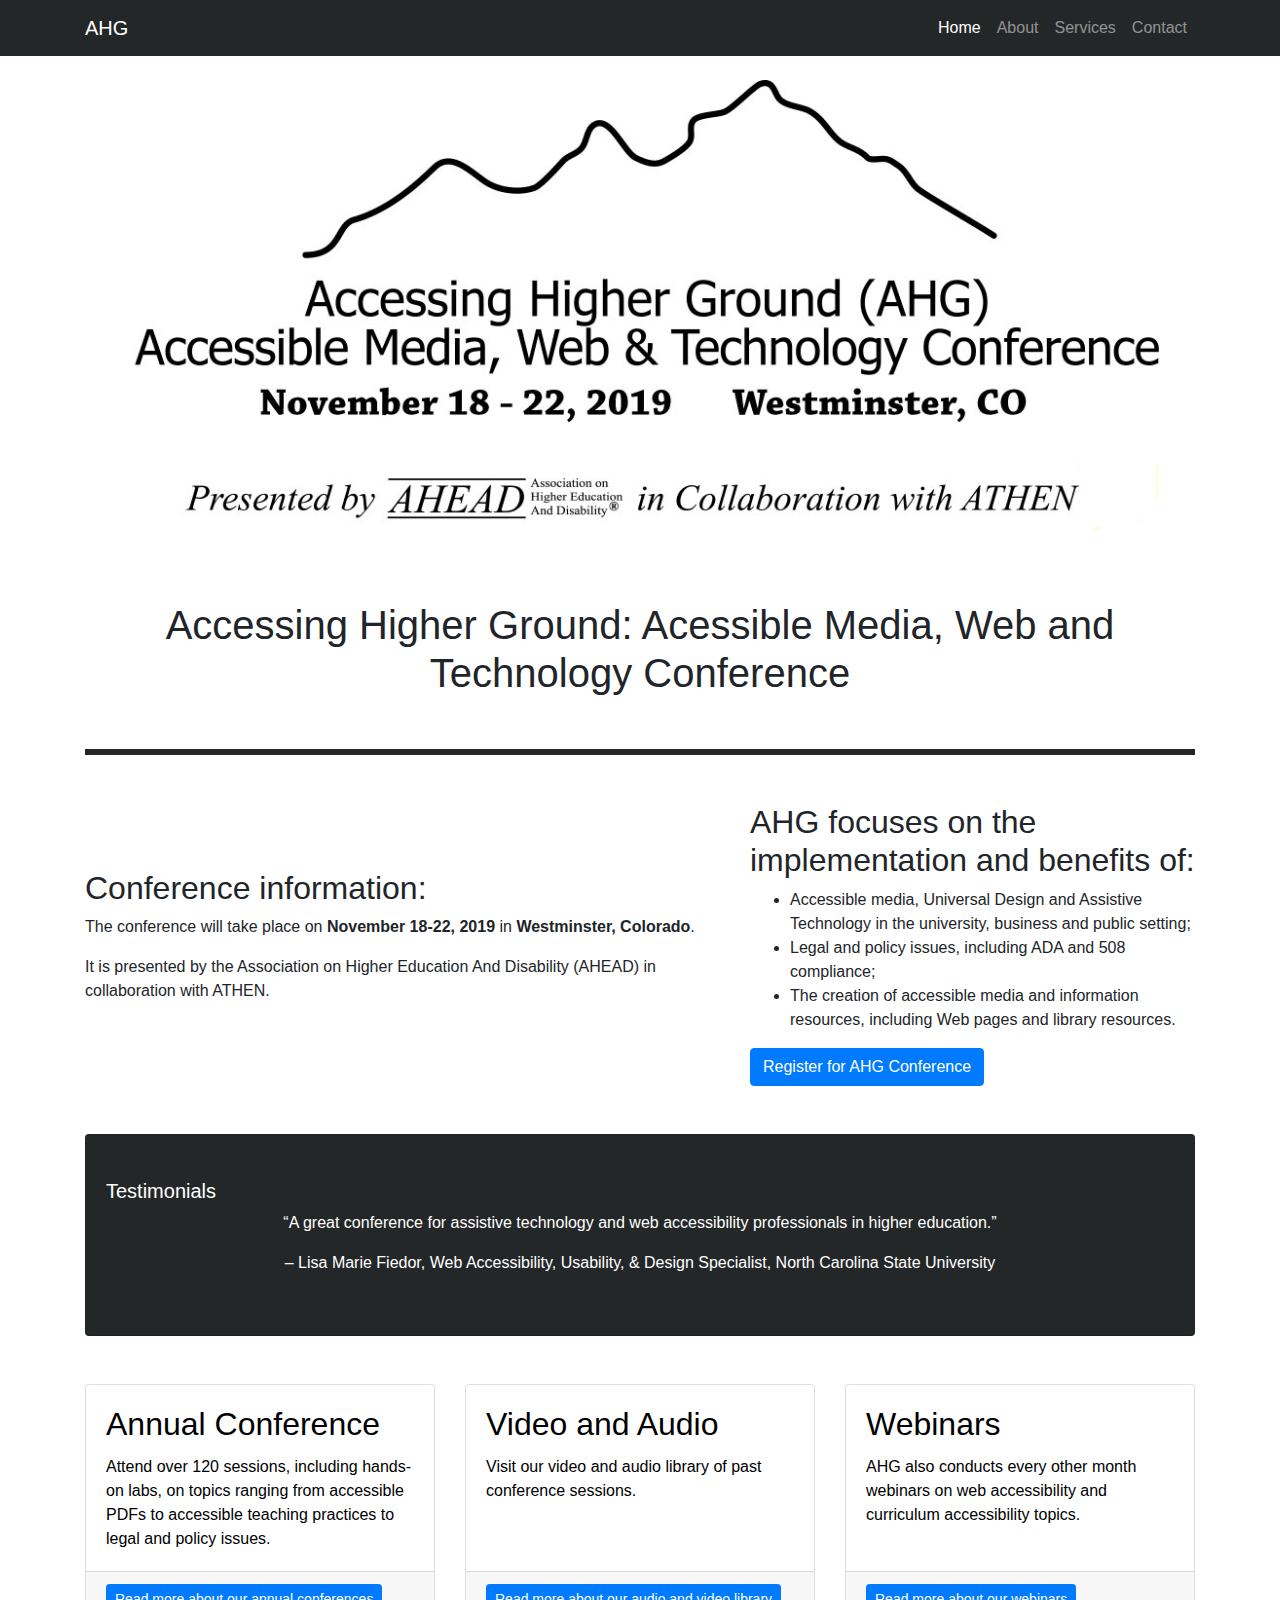
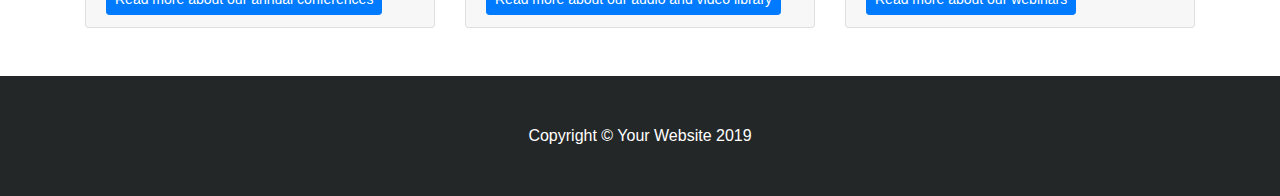
<file: index.html>
<!DOCTYPE html>
<html lang="en">

<head>

  <meta charset="utf-8">
  <meta name="viewport" content="width=device-width, initial-scale=1, shrink-to-fit=no">
  <meta name="description" content="">
  <meta name="author" content="">

  <title>Accessing Higher Ground Main Page</title>

  <!-- Bootstrap core CSS -->
  <link href="vendor/bootstrap/css/bootstrap.min.css" rel="stylesheet">

  <!-- Custom styles for this template -->
  <link href="css/small-business.css" rel="stylesheet">

</head>

<body>

  <!-- Navigation -->
  <!-- nav class="navbar navbar-expand-lg navbar-dark bg-dark fixed-top" -->
    <div class="navbar navbar-expand-lg navbar-dark fixed-top" style="background-color: #242727;">
      <div class="container">
        <a class="navbar-brand" href="#">AHG</a>
        <button class="navbar-toggler" type="button" data-toggle="collapse" data-target="#navbarResponsive" aria-controls="navbarResponsive" aria-expanded="false" aria-label="Toggle navigation">
          <span class="navbar-toggler-icon"></span>
        </button>
        <div class="collapse navbar-collapse" id="navbarResponsive">
          <!-- ul class="navbar-nav ml-auto" -->
          <div class="navbar-nav ml-auto">
            <!-- li class="nav-item active" -->
            <span class="nav-item active">
              <a class="nav-link" href="#">Home
                <span class="sr-only">(current)</span>
              </a>
            </span>
            <!-- li class="nav-item" -->
            <span class="nav-item">
              <a class="nav-link" href="#">About</a>
            <!-- /li -->
            </span>
            <!-- li class="nav-item" -->
            <span class="nav-item">
              <a class="nav-link" href="#">Services</a>
            <!-- /li -->
            </span>
            <!-- li class="nav-item" -->
            <span class="nav-item">
              <a class="nav-link" href="#">Contact</a>
            <!-- /li -->
            </span>
          <!-- /ul -->
          
          </div>
        </div>
    
  <!-- /nav -->
  </div>
  </div>

  <!-- Page Content -->
  <div class="container">

    <br>
    <img class="img-fluid rounded mb-4 mb-lg-0" src="images/AHG Conference Logo (2019).jpg" alt="Accessing Higher Ground logo">
    <h1 style="font-family: Arial, sans-serif; text-align: center;">Accessing Higher Ground: Acessible Media, Web and Technology Conference</h1> <br>
    <hr style="margin: 20px auto; border: 3px solid #242727">


  <!-- Heading Row -->
  <div class="row align-items-center my-5">
    <!-- Left Column -->
    <div class="col-lg-7">
      <h2 style="font-family: Arial, sans-serif;">Conference information:</h2>
      <p>The conference will take place on <strong>November 18-22, 2019</strong> in <strong>Westminster, Colorado</strong>.</p>
      <p>It is presented by the Association on Higher Education And Disability (AHEAD) in collaboration with ATHEN.</p>
    </div>

    <!-- Right Column -->
    <div class="col-lg-5">
      <h2 style="font-family: Arial, sans-serif;"><span id="Accessing_Higher_Ground_focuses_on_the_implementation_and_benefits_of">AHG focuses on the implementation and benefits of:</span></h2>
      <ul>
        <li>Accessible media, Universal Design and Assistive Technology in the university, business and public setting;</li>
        <li>Legal and policy issues, including ADA and 508 compliance;</li>
        <li>The creation of accessible media and information resources, including Web pages and library resources.</li>
      </ul>
      <a class="btn btn-primary button" href="#">Register for AHG Conference</a>
    </div>
  </div>

    <!-- /.row -->

    <!-- Call to Action Well -->
    <div class="card text-white my-5 py-4 text-center" style="background-color: #242727;">
      <div class="card-body">
      <h1 style="float:left; font-size:1.25em; color:white;">Testimonials</h1>
        <p style="clear:left; color:white;">&ldquo;A great conference for assistive  technology and web accessibility professionals in higher education.&rdquo; </p>
        <p style="color:white;">– Lisa  Marie Fiedor, Web Accessibility, Usability, &amp; Design Specialist, North  Carolina State University      </p>
      </div>
    </div>

    <!-- Content Row -->
    <div class="row">
      <div class="col-md-4 mb-5">
        <div class="card h-100">
          <div class="card-body">
          <!-- was h2 -->
              <h2 class="card-title">Annual Conference</h2>
            <p class="card-text">Attend over 120 sessions, including hands-on labs, on topics ranging from accessible PDFs to accessible teaching practices to legal and policy issues.</p>
          </div>
          <div class="card-footer">
            <a href="#" class="btn btn-primary btn-sm">Read more about our annual conferences</a>
          </div>
        </div>
      </div>
      <!-- /.col-md-4 -->
      <div class="col-md-4 mb-5">
        <div class="card h-100">
          <div class="card-body">
            <h2 class="card-title">Video and Audio</h2>
            <p class="card-text">Visit our video and audio library of past conference sessions.</p>
          </div>
          <div class="card-footer">
            <a href="#" class="btn btn-primary btn-sm">Read more about our audio and video library</a>
          </div>
        </div>
      </div>
      <!-- /.col-md-4 -->
      <div class="col-md-4 mb-5">
        <div class="card h-100">
          <div class="card-body">
          <!-- was h2 -->
            <h2 class="card-title">Webinars</h2>
            <p class="card-text">AHG also conducts every other month webinars on web accessibility and curriculum accessibility topics.</p>
          </div>
          <div class="card-footer">
            <a href="#" class="btn btn-primary btn-sm">Read more about our webinars</a>
          </div>
        </div>
      </div>
      <!-- /.col-md-4 -->

    </div>
    <!-- /.row -->

  </div>
  <!-- /.container -->

  <!-- Footer -->
  <!-- footer class="py-5 bg-dark"  -->
  <div class="py-5" style="background-color: #242727;">
    <div class="container">
      <p class="m-0 text-center text-white">Copyright &copy; Your Website 2019</p>
    </div>
    <!-- /.container -->
  <!-- /footer -->
  <!-- /div -->

  <!-- Bootstrap core JavaScript -->
  <script src="vendor/jquery/jquery.min.js"></script>
  <script src="vendor/bootstrap/js/bootstrap.bundle.min.js"></script>

</body>

</html>
</file>
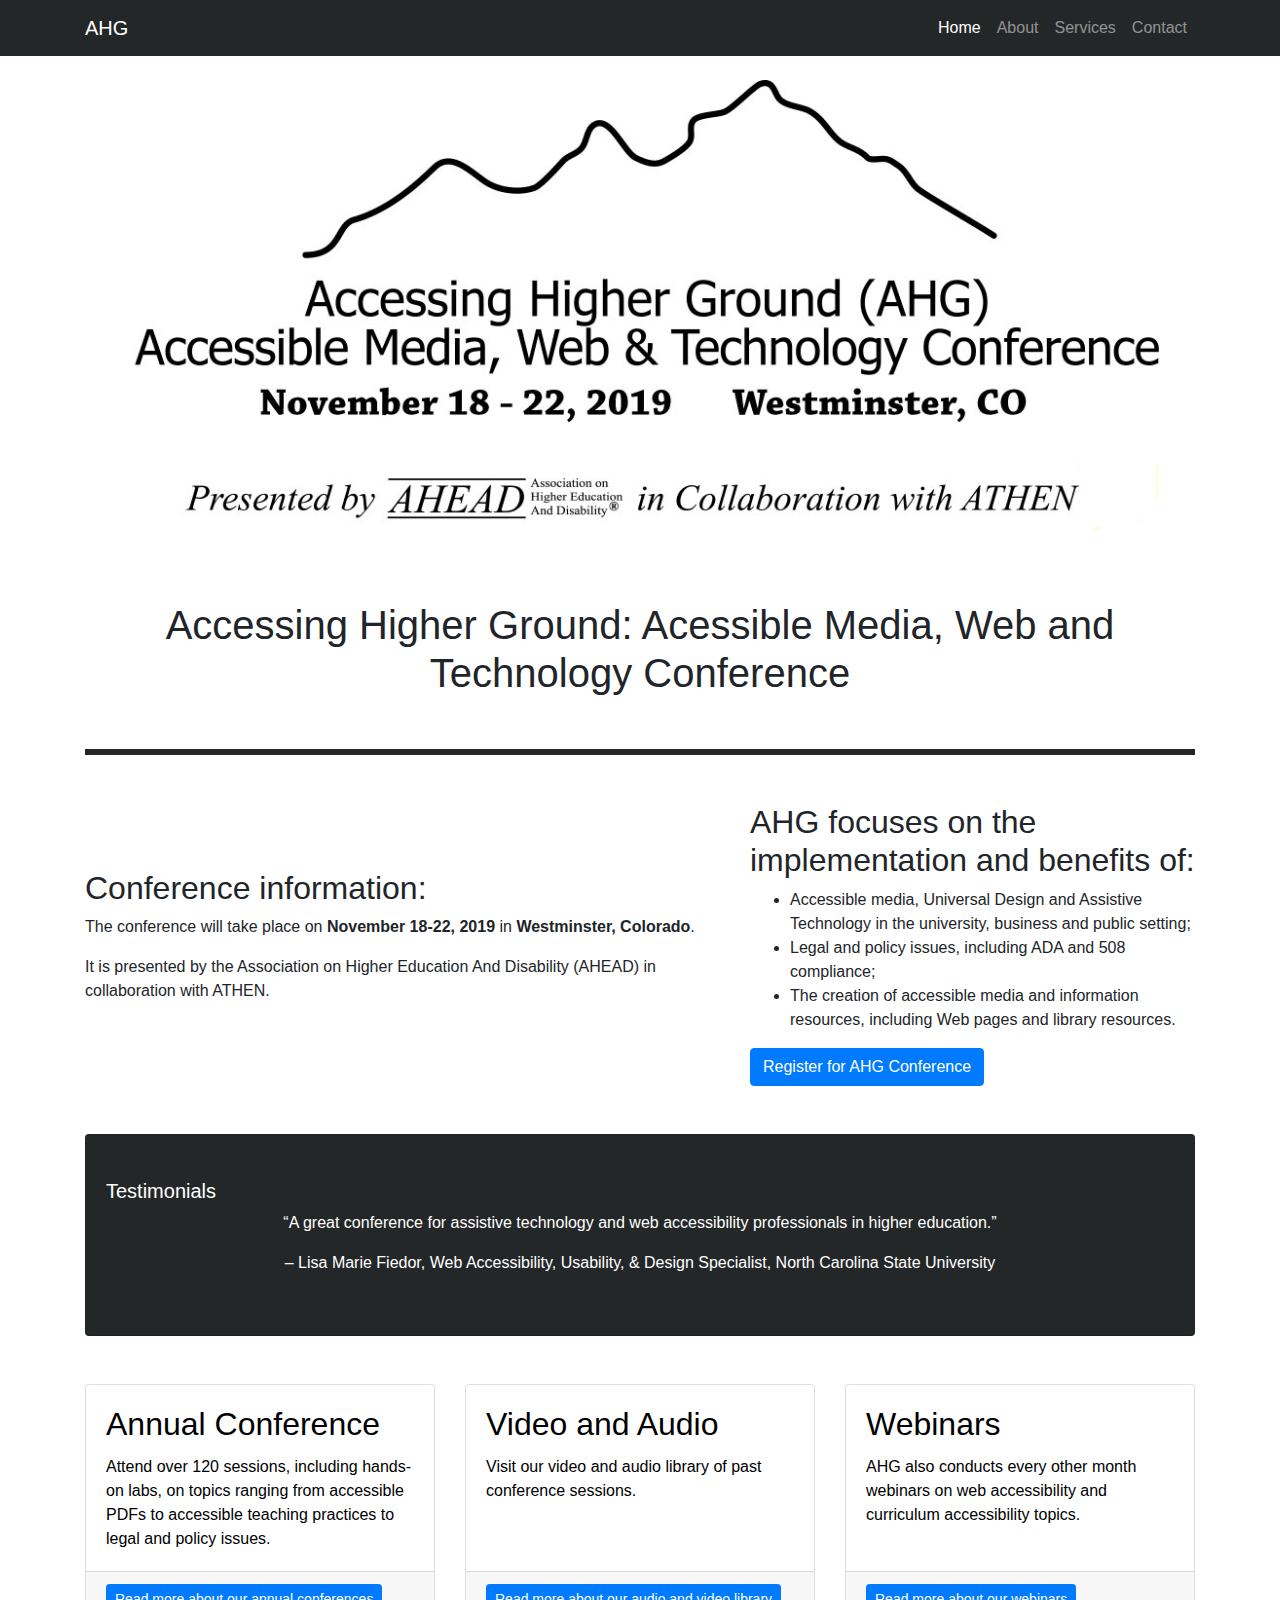
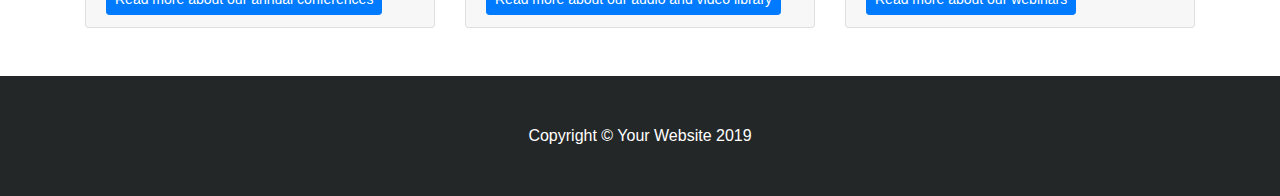
<file: updatedIndex.html>
<!DOCTYPE html>
<html lang="en">

<head>

  <meta charset="utf-8">
  <meta name="viewport" content="width=device-width, initial-scale=1, shrink-to-fit=no">
  <meta name="description" content="">
  <meta name="author" content="">

  <title>Accessing Higher Ground Main Page</title>

  <!-- Bootstrap core CSS -->
  <link href="vendor/bootstrap/css/bootstrap.min.css" rel="stylesheet">

  <!-- Custom styles for this template -->
  <link href="css/small-business.css" rel="stylesheet">

</head>

<body>

  <!-- Navigation -->
  <!-- nav class="navbar navbar-expand-lg navbar-dark bg-dark fixed-top" -->
  <header role="banner">
    <nav class="navbar navbar-expand-lg navbar-dark fixed-top" style="background-color: #242727;">
      <div class="container">
        <a class="navbar-brand" href="#">AHG</a>
        <button class="navbar-toggler" type="button" data-toggle="collapse" data-target="#navbarResponsive" aria-controls="navbarResponsive" aria-expanded="false" aria-label="Toggle navigation">
          <span class="navbar-toggler-icon"></span>
        </button>
        <div class="collapse navbar-collapse" id="navbarResponsive">
          <!-- ul class="navbar-nav ml-auto" -->
          <div class="navbar-nav ml-auto">
            <!-- li class="nav-item active" -->
            <span class="nav-item active">
              <a class="nav-link" href="#">Home
                <span class="sr-only">(current)</span>
              </a>
            </span>
            <!-- li class="nav-item" -->
            <span class="nav-item">
              <a class="nav-link" href="#">About</a>
            <!-- /li -->
            </span>
            <!-- li class="nav-item" -->
            <span class="nav-item">
              <a class="nav-link" href="#">Services</a>
            <!-- /li -->
            </span>
            <!-- li class="nav-item" -->
            <span class="nav-item">
              <a class="nav-link" href="#">Contact</a>
            <!-- /li -->
            </span>
          <!-- /ul -->
          
          </div>
        </nav>
  </header>
    
  <!-- /nav -->
  </div>
  </div>

  <!-- Page Content -->
  <div class="container">

    <main class role="main">

    <br>
    <img class="img-fluid rounded mb-4 mb-lg-0" src="images/AHG Conference Logo (2019).jpg" alt="Accessing Higher Ground logo">
    <h1 style="font-family: Arial, sans-serif; text-align: center;">Accessing Higher Ground: Acessible Media, Web and Technology Conference</h1> <br>
    <hr style="margin: 20px auto; border: 3px solid #242727">


  <!-- Heading Row -->
  <div class="row align-items-center my-5">
    <!-- Left Column -->
    <div class="col-lg-7">
      <h2 style="font-family: Arial, sans-serif;">Conference information:</h2>
      <p>The conference will take place on <strong>November 18-22, 2019</strong> in <strong>Westminster, Colorado</strong>.</p>
      <p>It is presented by the Association on Higher Education And Disability (AHEAD) in collaboration with ATHEN.</p>
    </div>

    <!-- Right Column -->
    <div class="col-lg-5">
      <h2 style="font-family: Arial, sans-serif;"><span id="Accessing_Higher_Ground_focuses_on_the_implementation_and_benefits_of">AHG focuses on the implementation and benefits of:</span></h2>
      <ul>
        <li>Accessible media, Universal Design and Assistive Technology in the university, business and public setting;</li>
        <li>Legal and policy issues, including ADA and 508 compliance;</li>
        <li>The creation of accessible media and information resources, including Web pages and library resources.</li>
      </ul>
      <a class="btn btn-primary button" href="#">Register for AHG Conference</a>
    </div>
  </div>

  </main>

    <!-- /.row -->

    <!-- Call to Action Well -->
    <aside class="card text-white my-5 py-4 text-center" style="background-color: #242727;">
      <div class="card-body">
      <h1 style="float:left; font-size:1.25em; color:white;">Testimonials</h1>
        <p style="clear:left; color:white;">&ldquo;A great conference for assistive  technology and web accessibility professionals in higher education.&rdquo; </p>
        <p style="color:white;">– Lisa  Marie Fiedor, Web Accessibility, Usability, &amp; Design Specialist, North  Carolina State University      </p>
      </div>
    </aside>

    <!-- Content Row -->
    <div class="row">
      <div class="col-md-4 mb-5">
        <div class="card h-100">
          <div class="card-body">
            <section>
          <!-- was h2 -->
              <h2 class="card-title">Annual Conference</h2>
              <p class="card-text">Attend over 120 sessions, including hands-on labs, on topics ranging from accessible PDFs to accessible teaching practices to legal and policy issues.</p>
            </section>
          </div>
          <div class="card-footer">
            <a href="#" class="btn btn-primary btn-sm">Read more about our annual conferences</a>
          </div>
        </div>
      </div>
      <!-- /.col-md-4 -->
      <div class="col-md-4 mb-5">
        <div class="card h-100">
          <div class="card-body">
            <section>
              <h2 class="card-title">Video and Audio</h2>
              <p class="card-text">Visit our video and audio library of past conference sessions.</p>
            </section>
          </div>
          <div class="card-footer">
            <a href="#" class="btn btn-primary btn-sm">Read more about our audio and video library</a>
          </div>
        </div>
      </div>
      <!-- /.col-md-4 -->
      <div class="col-md-4 mb-5">
        <div class="card h-100">
          <div class="card-body">
          <!-- was h2 -->
            <section>
              <h2 class="card-title">Webinars</h2>
              <p class="card-text">AHG also conducts every other month webinars on web accessibility and curriculum accessibility topics.</p>
            </section>
          </div>
          <div class="card-footer">
            <a href="#" class="btn btn-primary btn-sm">Read more about our webinars</a>
          </div>
        </div>
      </div>
      <!-- /.col-md-4 -->

    </div>
    <!-- /.row -->

  </div>
  <!-- /.container -->

  <!-- Footer -->
  <!-- footer class="py-5 bg-dark"  -->
  <footer class="py-5" style="background-color: #242727;" role="contentinfo">
    <div class="container">
      <p class="m-0 text-center text-white">Copyright &copy; Your Website 2019</p>
    </div>
    <!-- /.container -->
  <!-- /footer -->
  <!-- /div -->

  <!-- Bootstrap core JavaScript -->
  <script src="vendor/jquery/jquery.min.js"></script>
  <script src="vendor/bootstrap/js/bootstrap.bundle.min.js"></script>

</body>

</html>
</file>
<file: css/small-business.css>
/*!
 * Start Bootstrap - Small Business (https://startbootstrap.com/template-overviews/small-business)
 * Copyright 2013-2019 Start Bootstrap
 * Licensed under MIT (https://github.com/BlackrockDigital/startbootstrap-small-business/blob/master/LICENSE)
 */
body {
  padding-top: 56px;
}
</file>
